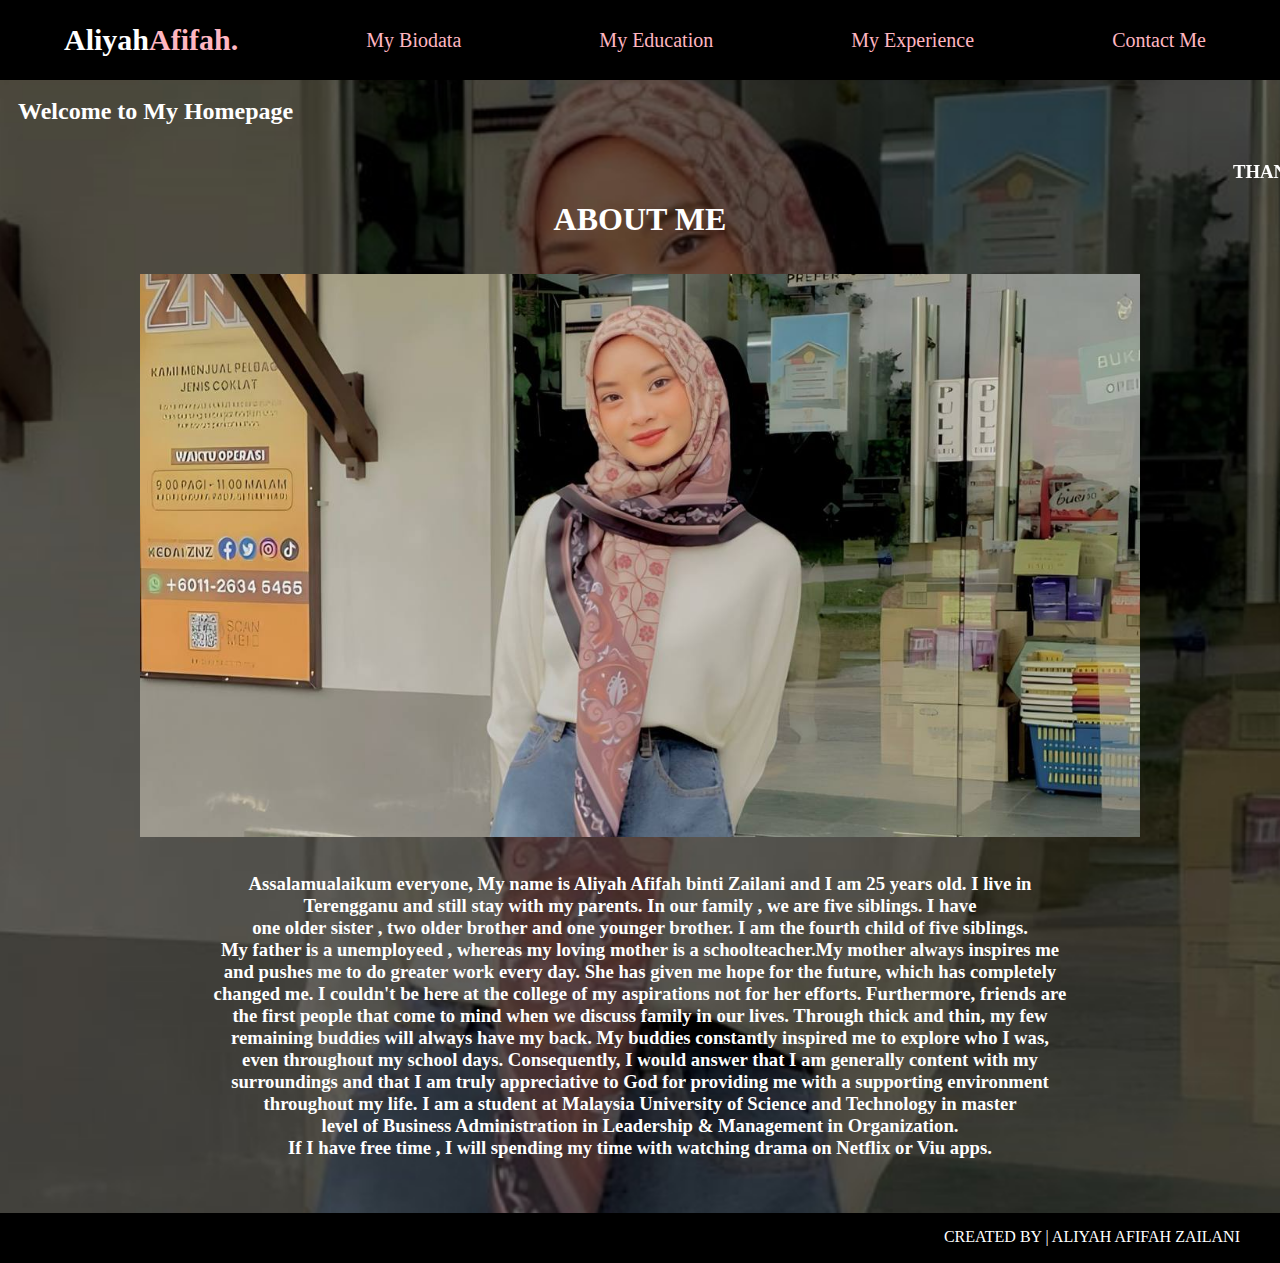
<file: index.html>
<html>
    <head>
        <title>My Homepage</title>
        <link rel="stylesheet" href="css/style.css">
    
    <div class="menu_bar">
        <h1 class="logo">Aliyah<span>Afifah.</span></h1>
            <a href="biodata.html">My Biodata</a>
            <a href="education.html">My Education</a>
            <a href="experience.html">My Experience</a>
            <a href="contact.html">Contact Me</a>
    </div>
</head>

<body>
    <style>
        body {
            background-image: url("image/photohp2.jpg");
            background-repeat: no-repeat;
            background-position: center;
            background-size: cover;
            color: white;
        }
    </style>

<br>
<h2>&nbsp;&nbsp;&nbsp;Welcome to My Homepage</h2>
</br>

<br>
<marquee>
    <h3>THANKYOU FOR VISITING MY PERSONAL WEBSITE</h3>
</marquee>
</br>

<br>
<center><h1>ABOUT ME</h1></center>
</br>

<br>

<!--image-->

<center> <img src="image/photohp1.jpg" width="1000px"> </center>
</br>

<br>
<center><h3>Assalamualaikum everyone, My name is Aliyah Afifah binti Zailani and I am 25 years old. I live in</h3></center>
<center><h3>Terengganu and still stay with my parents. In our family , we are five siblings. I have</h3></center>
<center><h3>one older sister , two older brother and one younger brother. I am the fourth child of five siblings.</h3></center>
<center><h3>My father is a unemployeed , whereas my loving mother is a schoolteacher.My mother always inspires me</h3></center>
<center><h3>and pushes me to do greater work every day. She has given me hope for the future, which has completely</h3></center>
<center><h3>changed me. I couldn't be here at the college of my aspirations not for her efforts.  Furthermore, friends are</h3></center>
<center><h3>the first people that come to mind when we discuss family in our lives. Through thick and thin, my few</h3></center>
<center><h3>remaining buddies will always have my back. My buddies constantly inspired me to explore who I was,</h3></center>
<center><h3>even throughout my school days. Consequently, I would answer that I am generally content with my</h3></center>
<center><h3>surroundings and that I am truly appreciative to God for providing me with a supporting environment</h3></center>
<center><h3>throughout my life. I am a student at Malaysia University of Science and Technology in master</h3></center>
<center><h3>level of Business Administration in Leadership & Management in Organization.</h3></center>
<center><h3>If I have free time , I will spending my time with watching drama on Netflix or Viu apps.</h3></center>
</br>

<br></br>

<div class="footer">
    <p>CREATED BY | ALIYAH AFIFAH ZAILANI</p>
</div>

</body>
</html>
</file>
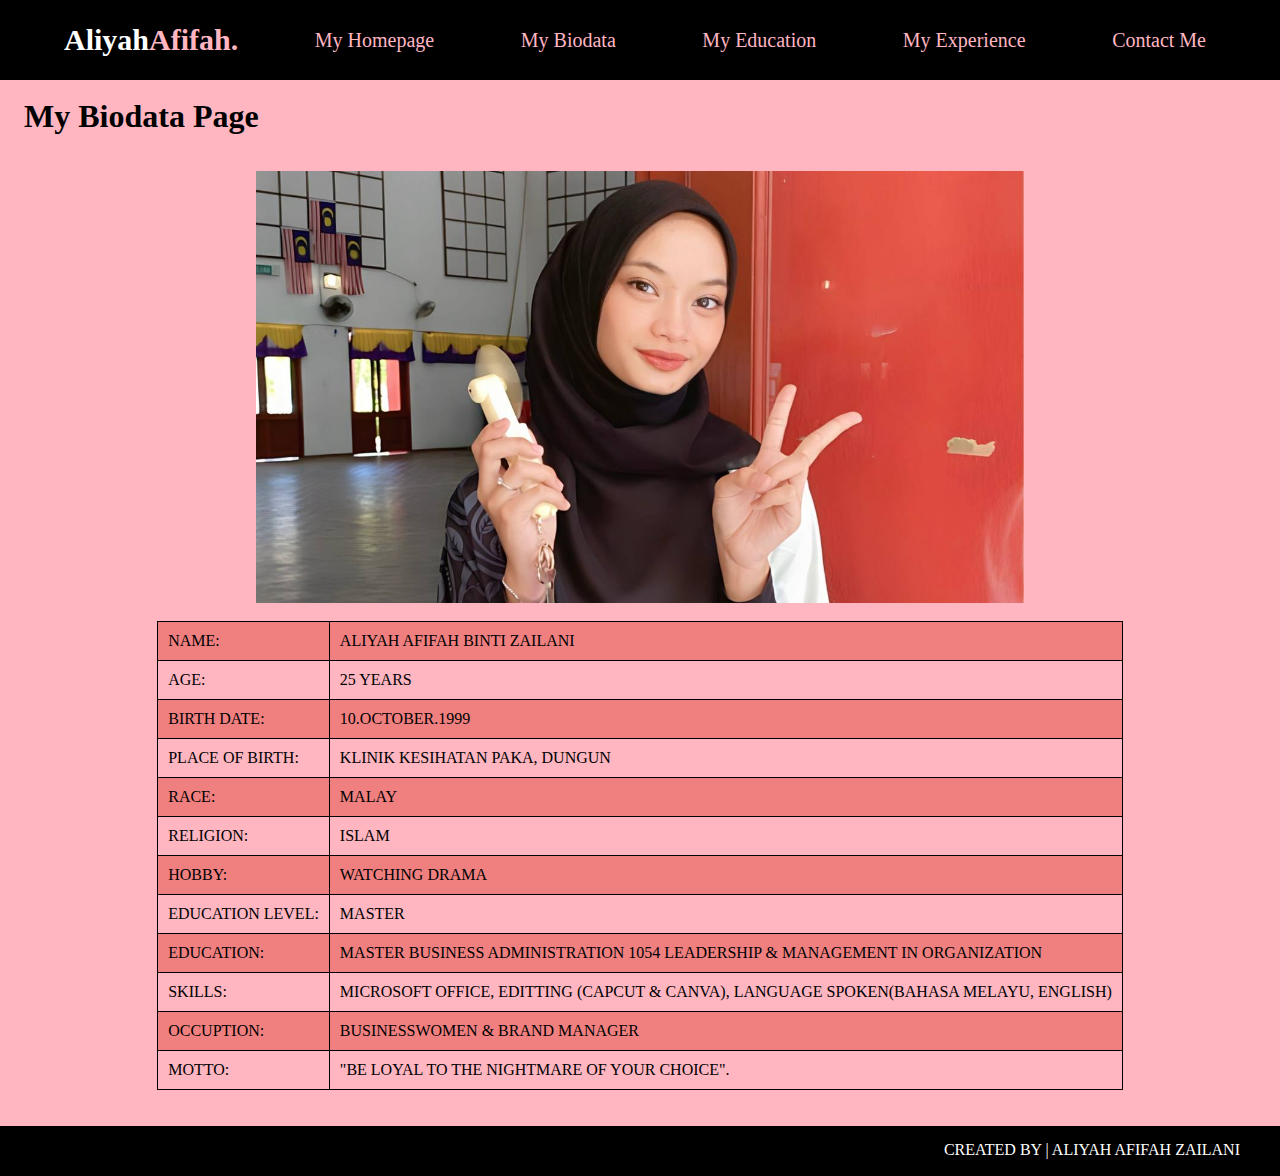
<file: biodata.html>
<html>
    <head>
        <title>My Homepage</title>
        <link rel="stylesheet" href="css/style.css">
    
    <div class="menu_bar">
        <h1 class="logo">Aliyah<span>Afifah.</span></h1>
            <a href="index.html">My Homepage</a>
            <a href="biodata.html">My Biodata</a>
            <a href="education.html">My Education</a>
            <a href="experience.html">My Experience</a>
            <a href="contact.html">Contact Me</a>
    </div>
</head>


    <style>
        body {
            background-color: lightpink;
        }
    </style>

<br>
<h1>&nbsp;&nbsp;&nbsp;My Biodata Page</h1>
</br>

<br>
    <section class="container">
        <div class="slider-wrapper">
            <div class="slider">
            <img id="slide-1" src="image/photoslide_1.jpg">
            <img id="slide-2" src="image/photoslide_2.jpg">
            <img id="slide-3" src="image/photoslide_3.jpg">
            <img id="slide-4" src="image/photoslide_4.jpg">
            <img id="slide-5" src="image/photoslide_5.jpg">
            </div>
        </div>
    </section>
</br>


<table border="1" align="center">
    <tr>
        <td>NAME:</td>
        <td>ALIYAH AFIFAH BINTI ZAILANI</td>
    </tr>

    <tr>
        <td>AGE:</td>
        <td>25 YEARS</td>
    </tr>

    <tr>
        <td>BIRTH DATE:</td>
        <td>10.OCTOBER.1999</td>
    </tr>

    <tr>
        <td>PLACE OF BIRTH:</td>
        <td>KLINIK KESIHATAN PAKA, DUNGUN</td>
    </tr>

    <tr>
        <td>RACE:</td>
        <td>MALAY</td>
    </tr>

    <tr>
        <td>RELIGION:</td>
        <td>ISLAM</td>
    </tr>

    <tr>
        <td>HOBBY:</td>
        <td>WATCHING DRAMA</td>
    </tr>

    <tr>
        <td>EDUCATION LEVEL:</td>
        <td>MASTER</td>
    </tr>

    <tr>
        <td>EDUCATION:</td>
        <td>MASTER BUSINESS ADMINISTRATION 1054 LEADERSHIP & MANAGEMENT IN ORGANIZATION</td>
    </tr>

    <tr>
        <td>SKILLS:</td>
        <td>MICROSOFT OFFICE, EDITTING (CAPCUT & CANVA), 
            LANGUAGE SPOKEN(BAHASA MELAYU, ENGLISH)</td>
    </tr>

    <tr>
        <td>OCCUPTION:</td>
        <td>BUSINESSWOMEN & BRAND MANAGER</td>
    </tr>
    
    <tr>
        <td>MOTTO:</td>
        <td>"BE LOYAL TO THE NIGHTMARE OF YOUR CHOICE".</td>
    </tr>
</table>

<br></br>

<div class="footer">
    <p>CREATED BY | ALIYAH AFIFAH ZAILANI</p>
</div>

</body>
</html>
</file>
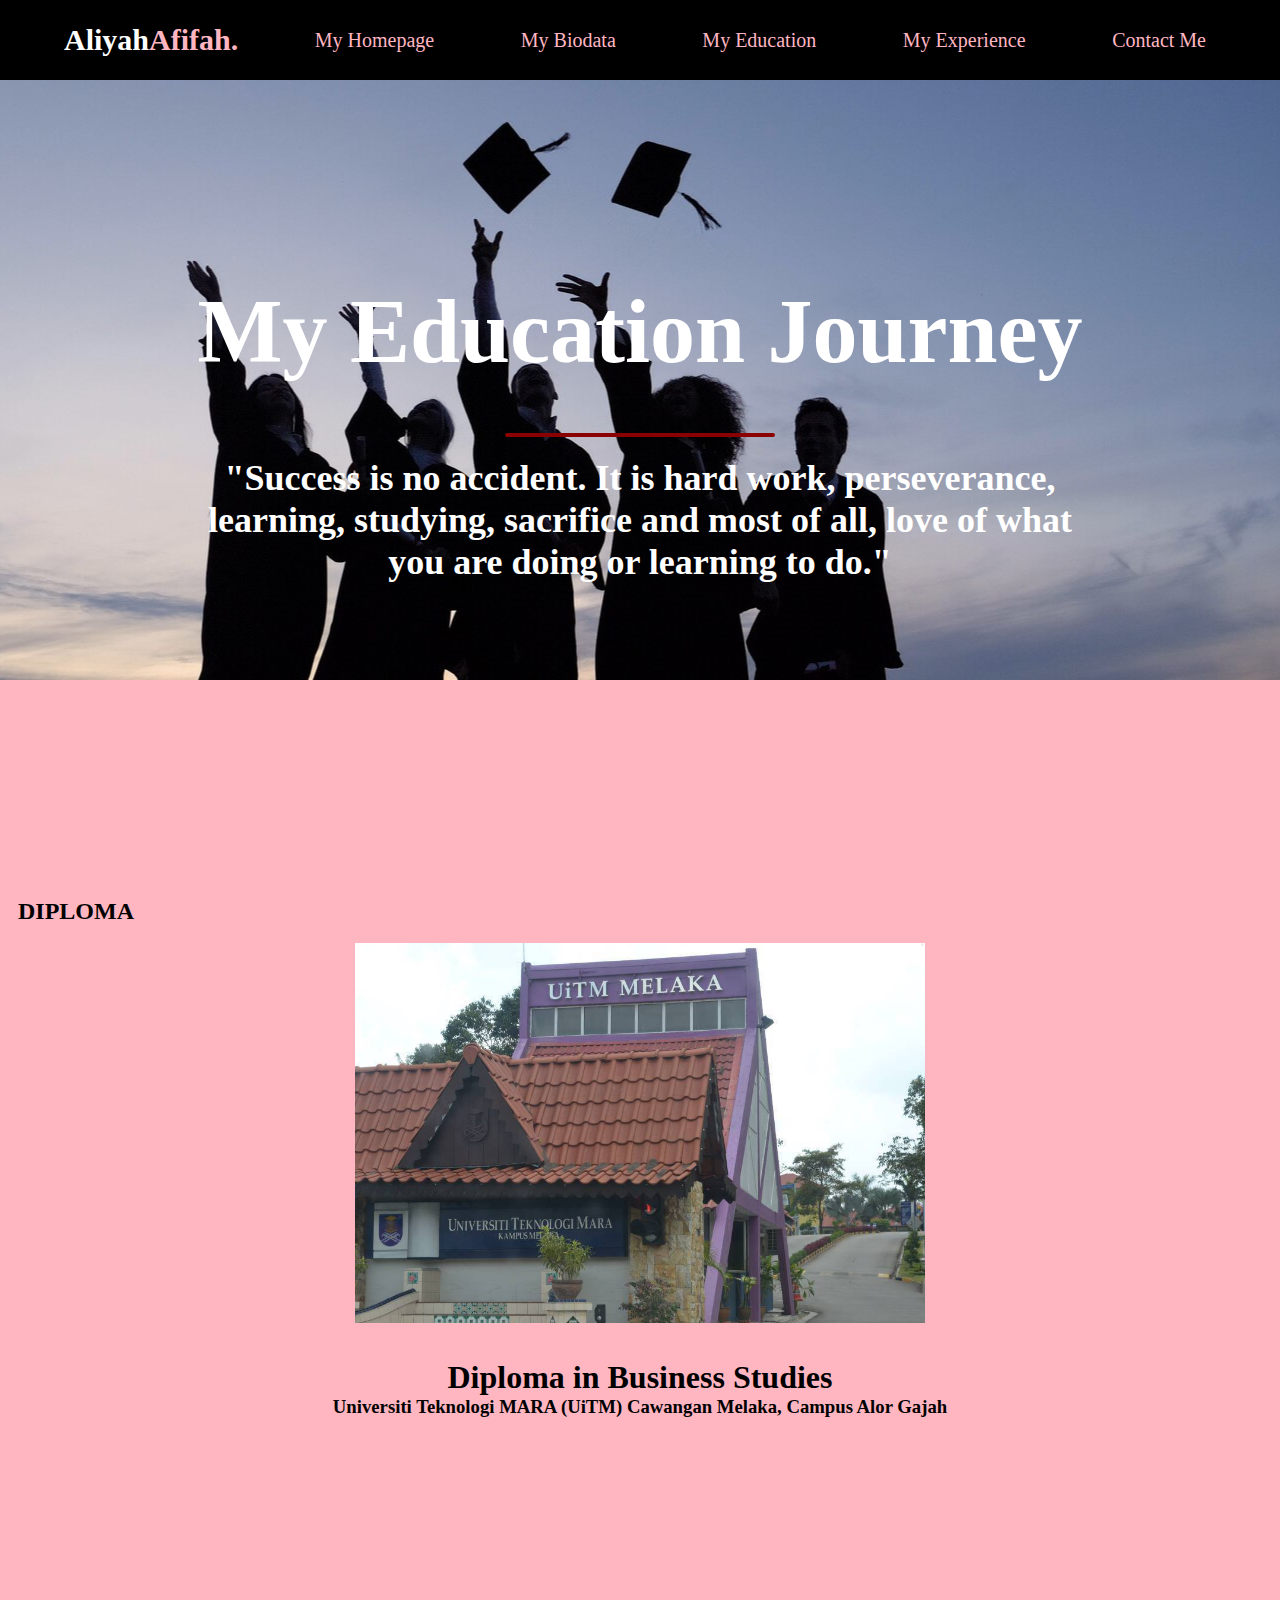
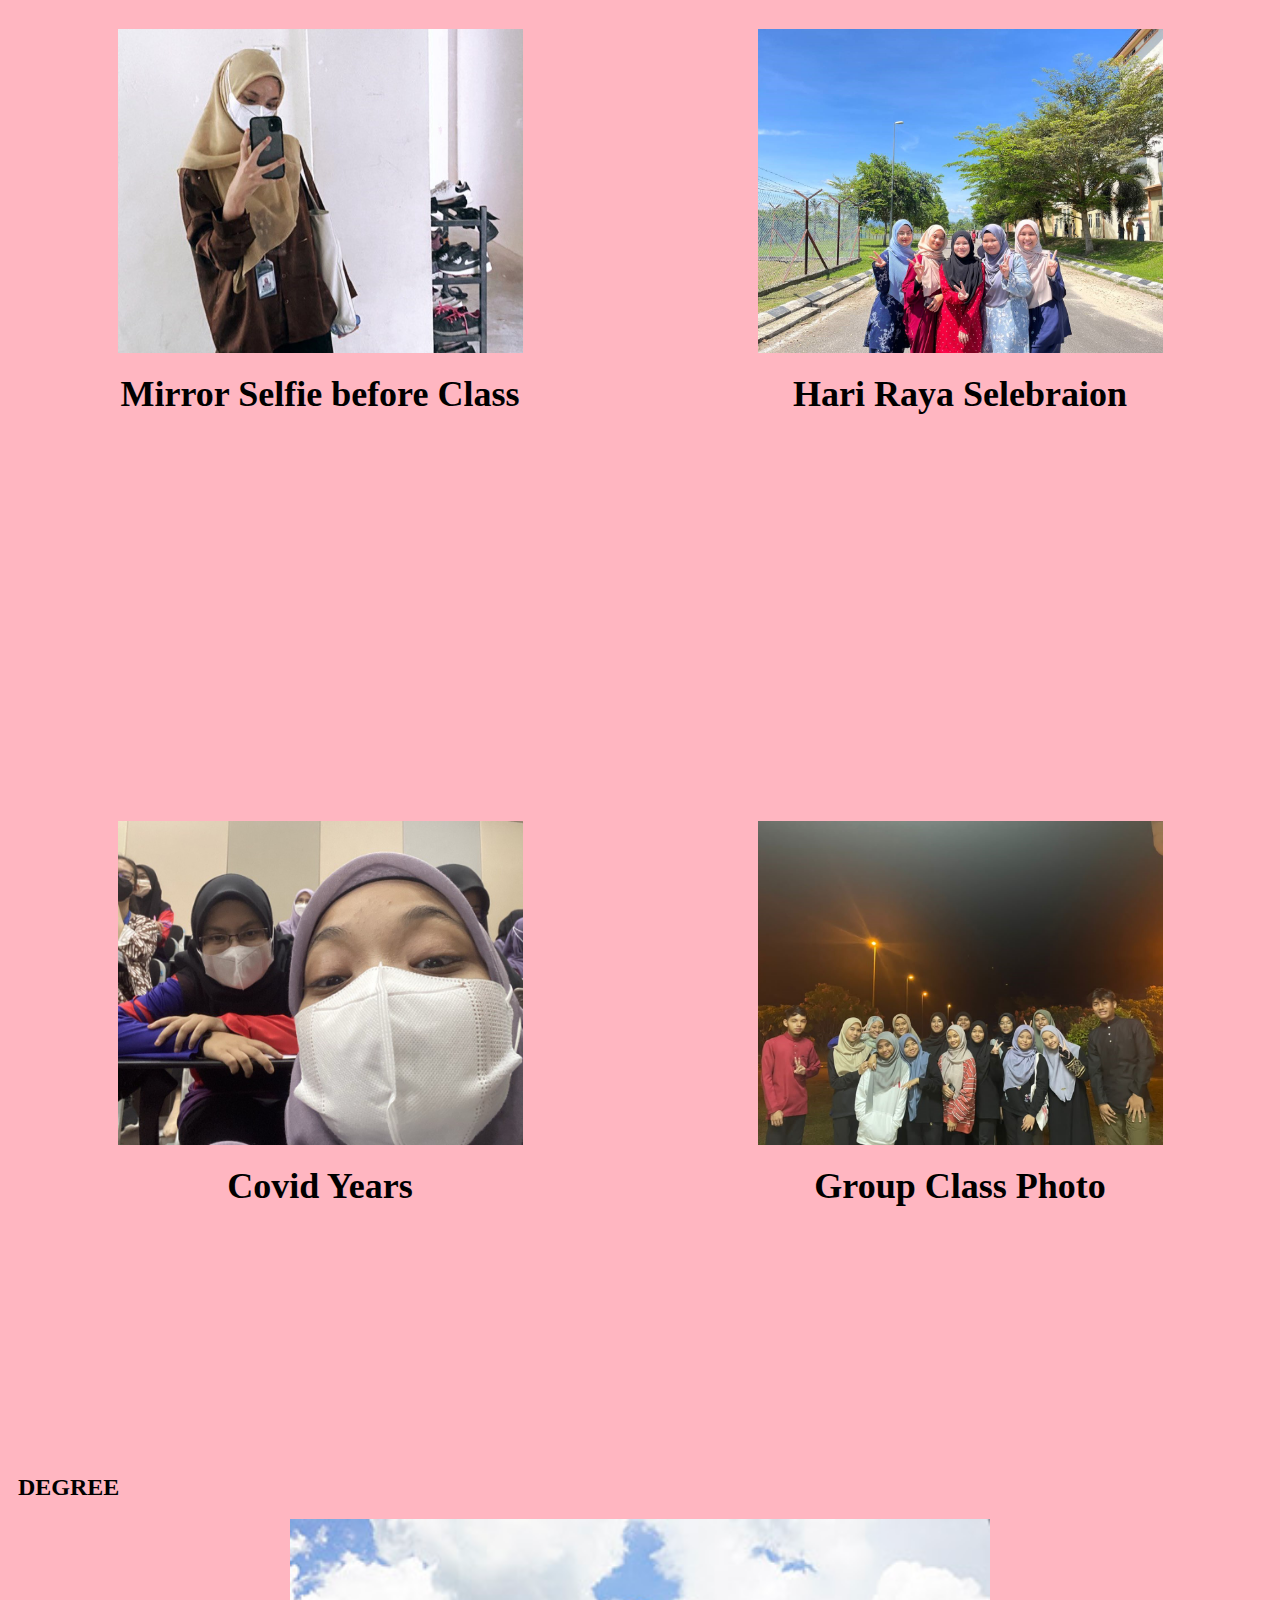
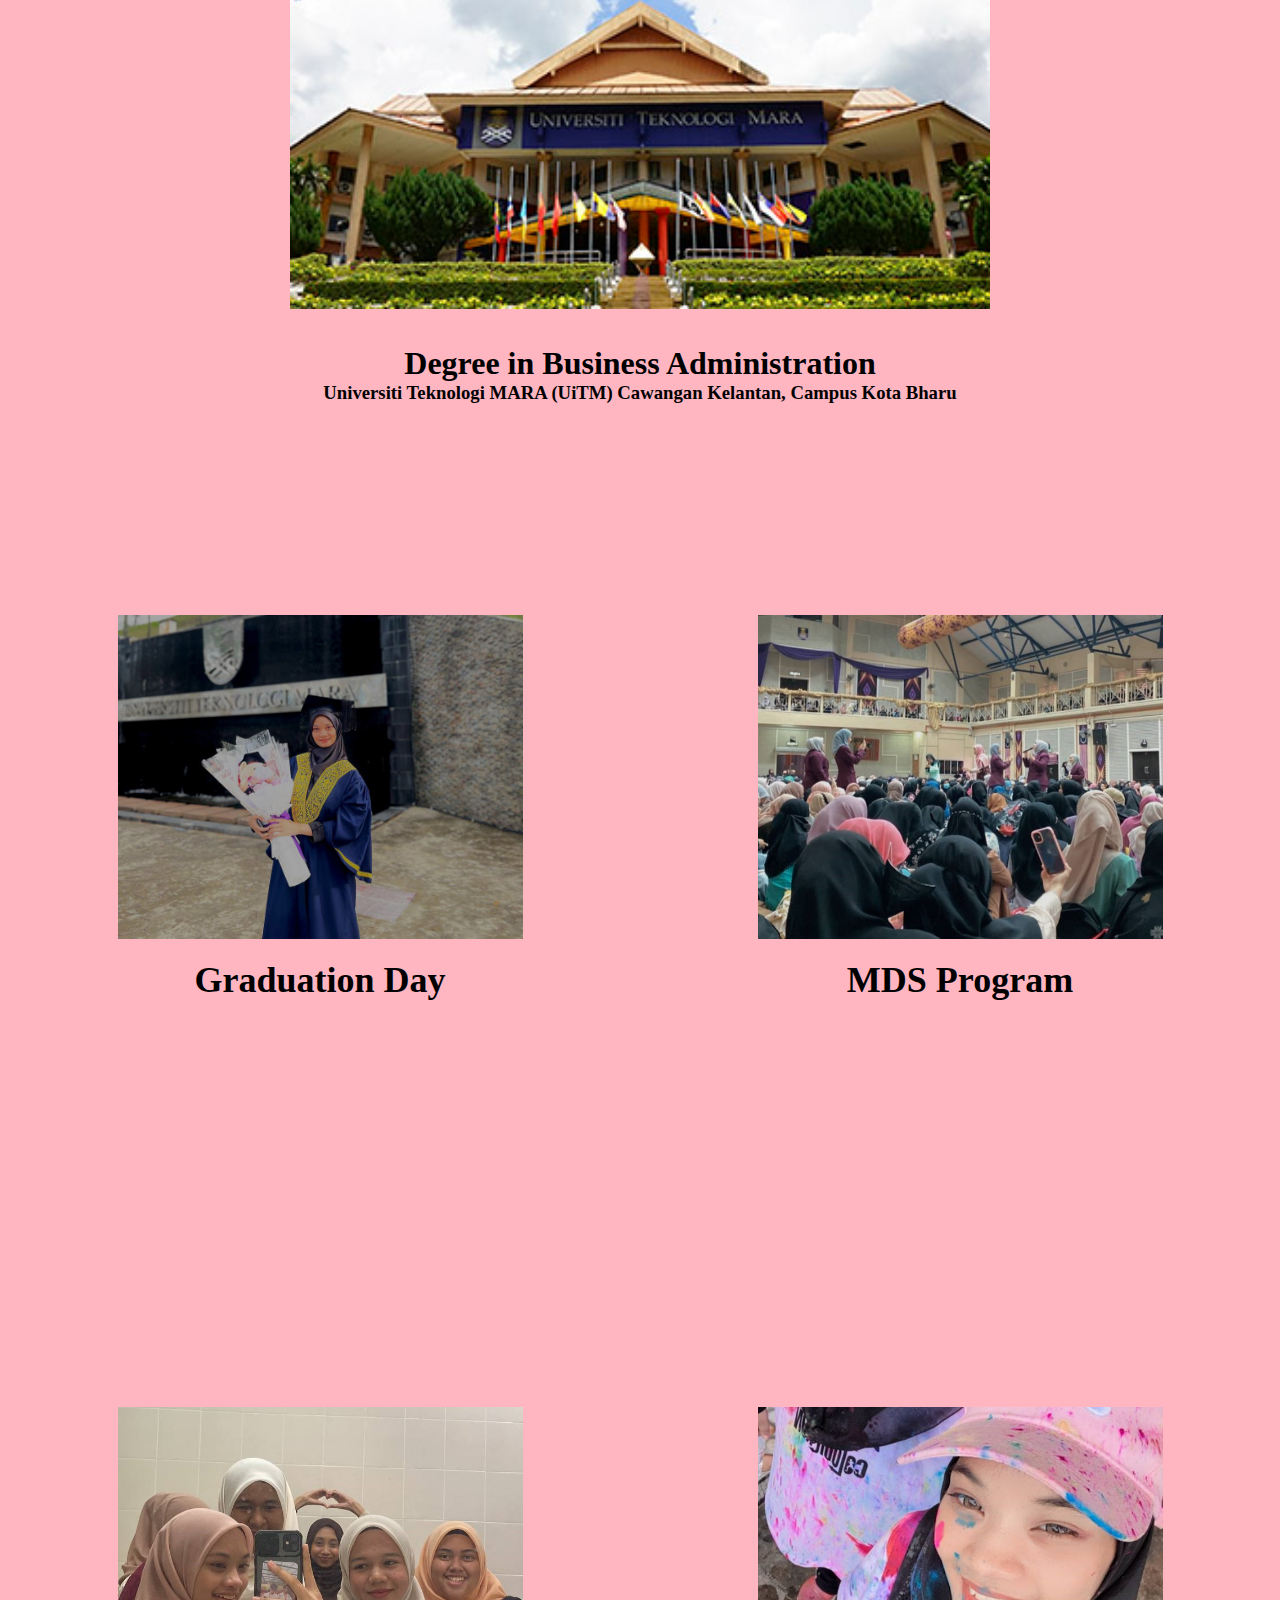
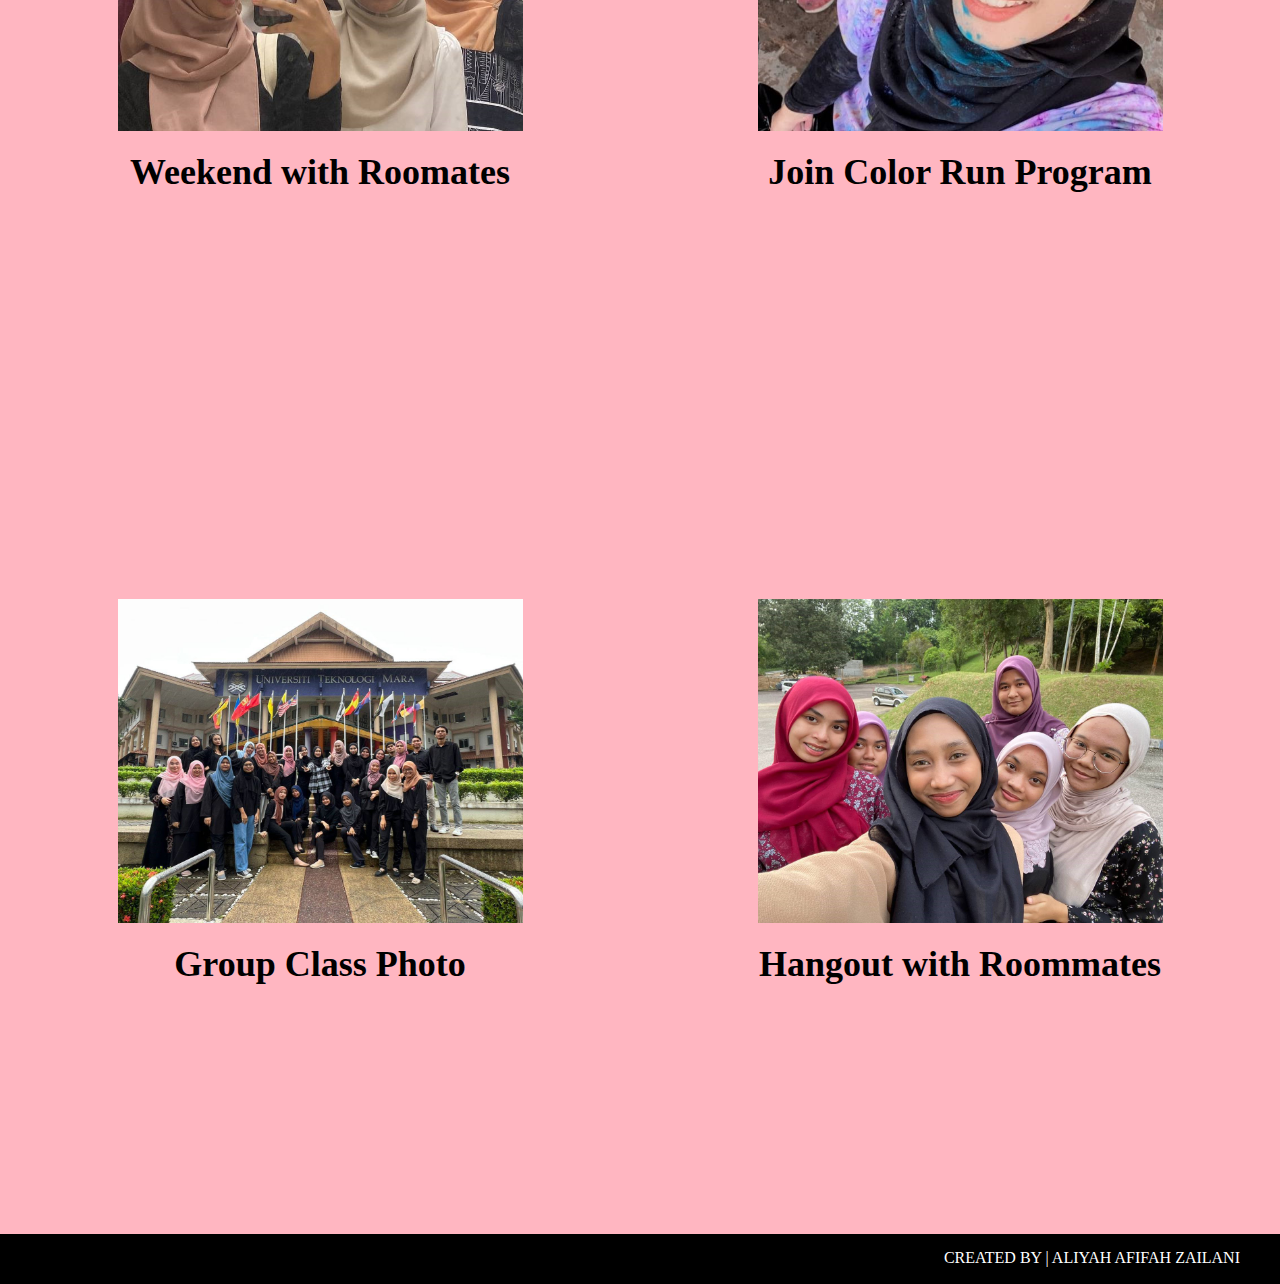
<file: education.html>
<html>
    <head>
        <title>My Homepage</title>
        <link rel="stylesheet" href="css/style.css">
    
    <div class="menu_bar">
        <h1 class="logo">Aliyah<span>Afifah.</span></h1>
            <a href="index.html">My Homepage</a>
            <a href="biodata.html">My Biodata</a>
            <a href="education.html">My Education</a>
            <a href="experience.html">My Experience</a>
            <a href="contact.html">Contact Me</a>
    </div>
</head>

        <div class="header-content">
            <h1>My Education Journey</h1>
            <div class="line"></div>
            <h2>"Success is no accident. It is hard work, perseverance, learning, studying, sacrifice and most of all, love of what you are doing or learning to do."</h2>
        </div>

    <style>
        body {
            background-image: url("image/photoedu.jpg");
            background-color: lightpink;
            background-repeat: no-repeat;
            background-position:top;
        }
    </style> 

<br>
<h2>&nbsp;&nbsp;&nbsp;DIPLOMA</h2>
</br>

<!--image-->

<center> <img src="image/photodip.jpeg" width='570px'> </center>
</br>

<br>
<CENTER><h1>Diploma in Business Studies</h1></CENTER>
<CENTER><h3>Universiti Teknologi MARA (UiTM) Cawangan Melaka, Campus Alor Gajah </h3></CENTER>
</br>

<div class="row">
    <div class="col">
        <img src="image/photodip_1.jpg" alt="" width="450px">
        <h4>Mirror Selfie before Class</h4>
    </div>
    <div class="col">
        <img src="image/photodip_2.jpg" alt="" width="450px">
        <h4>Hari Raya Selebraion</h4>
    </div>
</div>

<div class="row">
    <div class="col">
        <img src="image/photodip_3.jpg" alt="" width="450px">
        <h4>Covid Years</h4>
    </div>
    <div class="col">
        <img src="image/photodip_4.JPG" alt="" width="450px">
        <h4>Group Class Photo</h4>
    </div>
</div>

<br></br>

<br>
<h2>&nbsp;&nbsp;&nbsp;DEGREE</h2>
</br>

<!--image-->

<center> <img src="image/photodeg.jpg" width='700px'> </center>
</br>

<br>
<CENTER><h1>Degree in Business Administration</h1></CENTER>
<CENTER><h3>Universiti Teknologi MARA (UiTM) Cawangan Kelantan, Campus Kota Bharu</h3></CENTER>
</br>

<div class="row">
    <div class="col">
        <img src="image/photodeg_1.jpg" alt="" width="450px">
        <h4>Graduation Day</h4>
    </div>
    <div class="col">
        <img src="image/photodeg_2.jpg" alt="" width="450px">
        <h4>MDS Program</h4>
    </div>
</div>

<div class="row">
    <div class="col">
        <img src="image/photodeg_3.jpg" alt="" width="450px">
        <h4>Weekend with Roomates</h4>
    </div>
    <div class="col">
        <img src="image/photodeg_4.jpg" alt="" width="450px">
        <h4>Join Color Run Program</h4>
    </div>
</div>

<div class="row">
    <div class="col">
        <img src="image/photodeg_5.jpg" alt="" width="450px">
        <h4>Group Class Photo</h4>
    </div>
    <div class="col">
        <img src="image/photodeg_6.jpg" alt="" width="450px">
        <h4>Hangout with Roommates</h4>
    </div>
</div>

<br></br>

<div class="footer">
    <p>CREATED BY | ALIYAH AFIFAH ZAILANI</p>
</div>

</body>
</html>
</file>
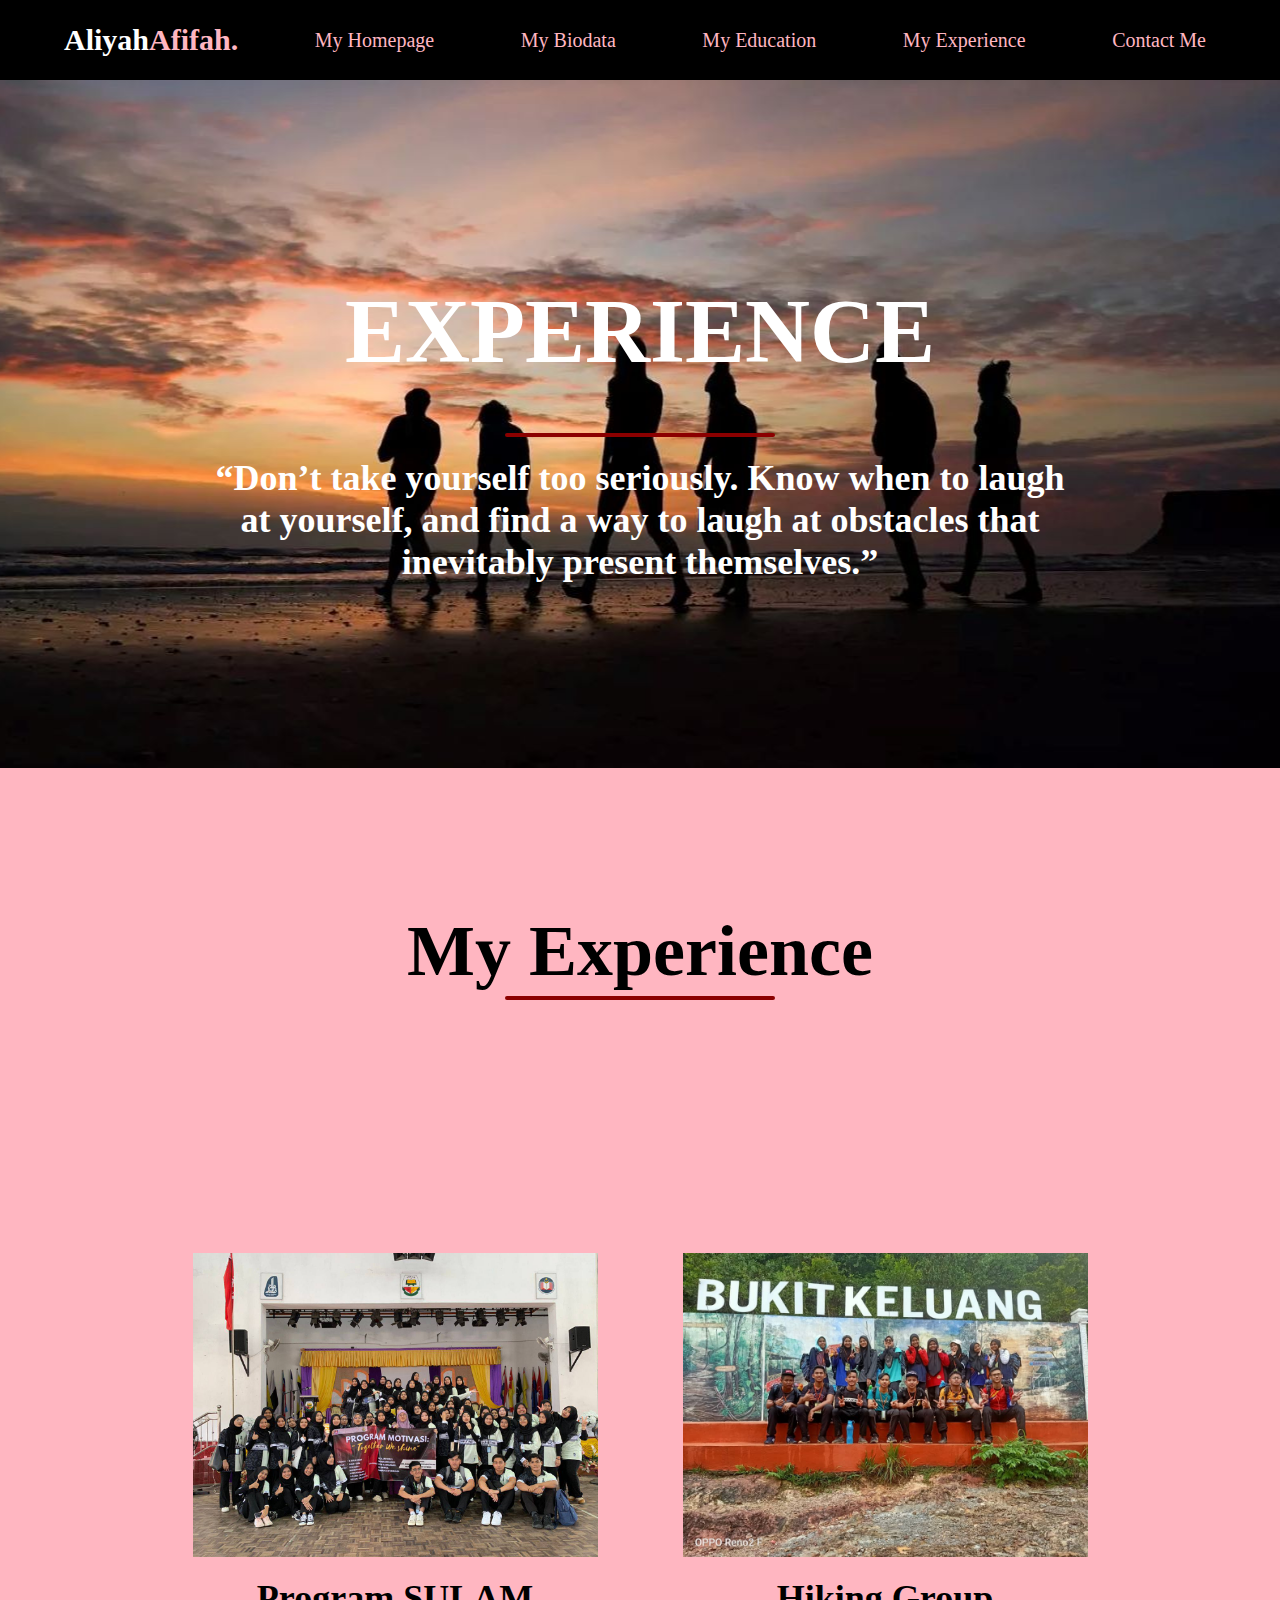
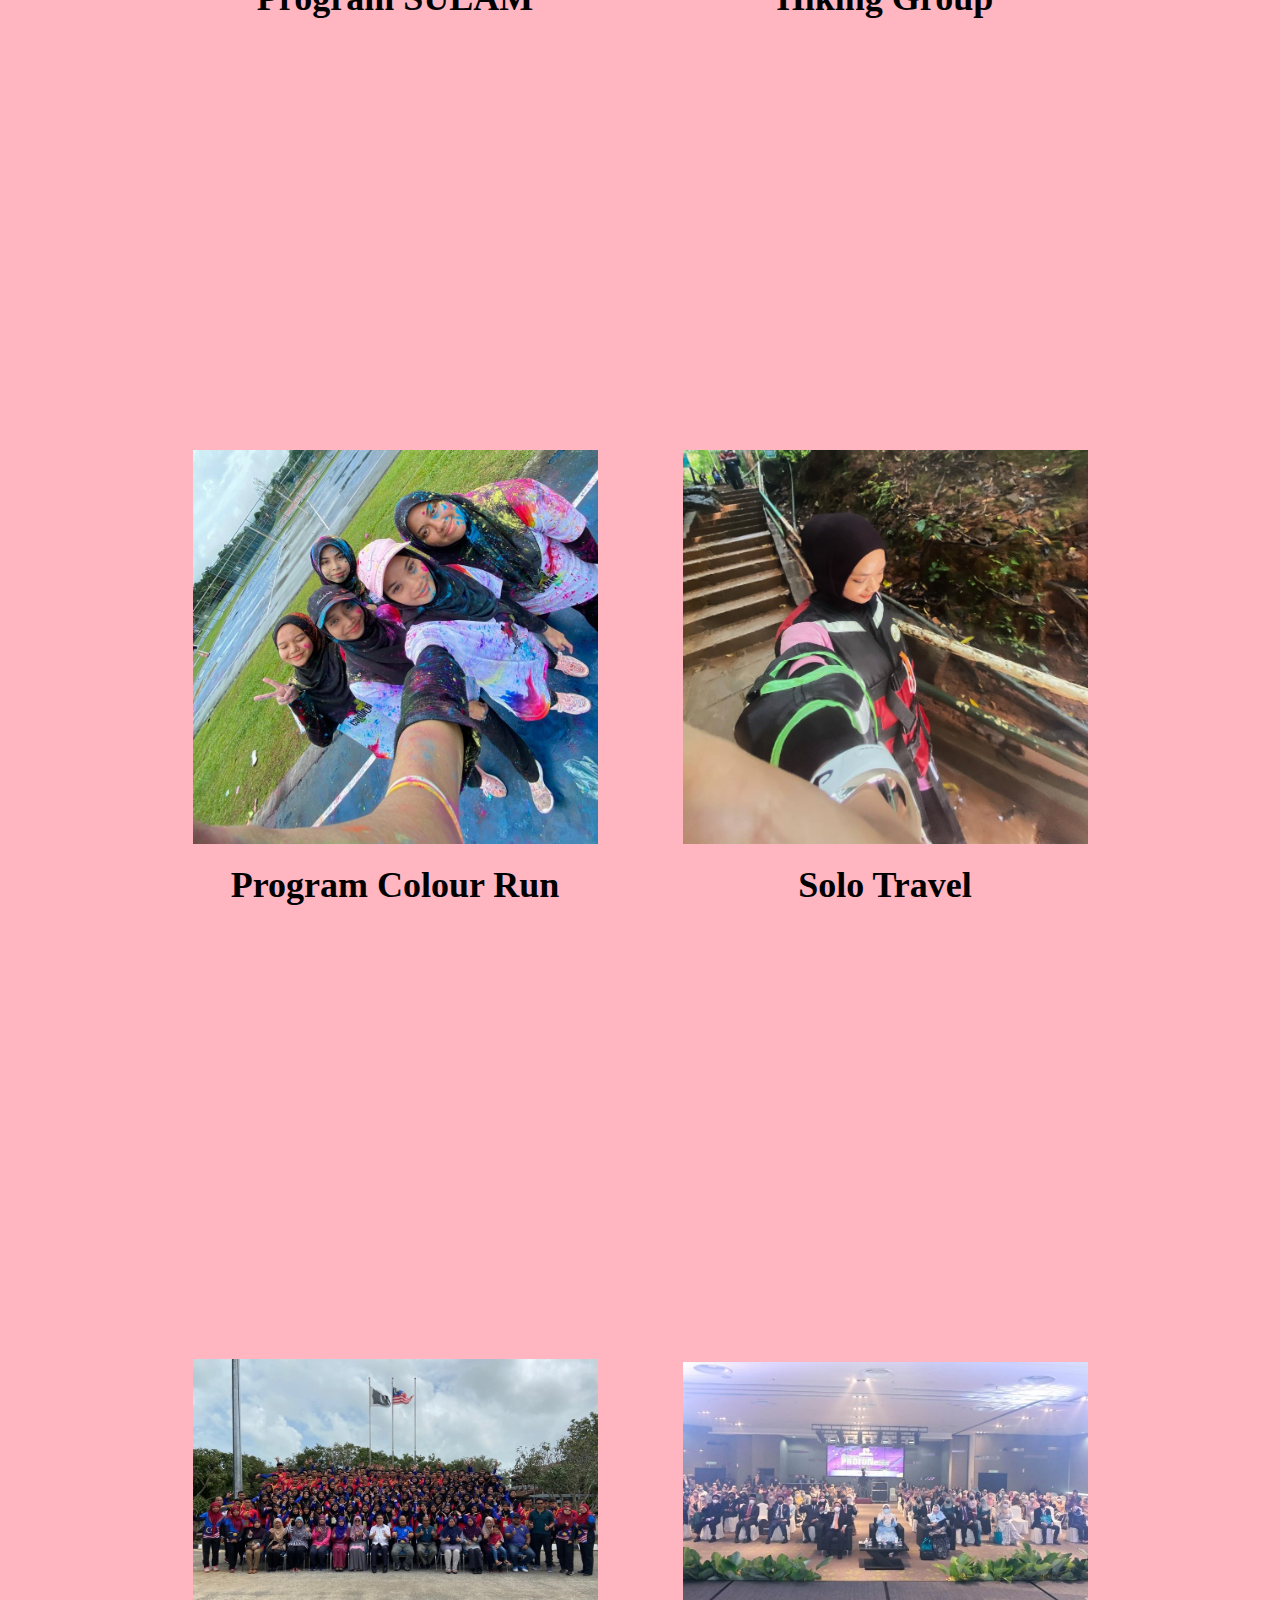
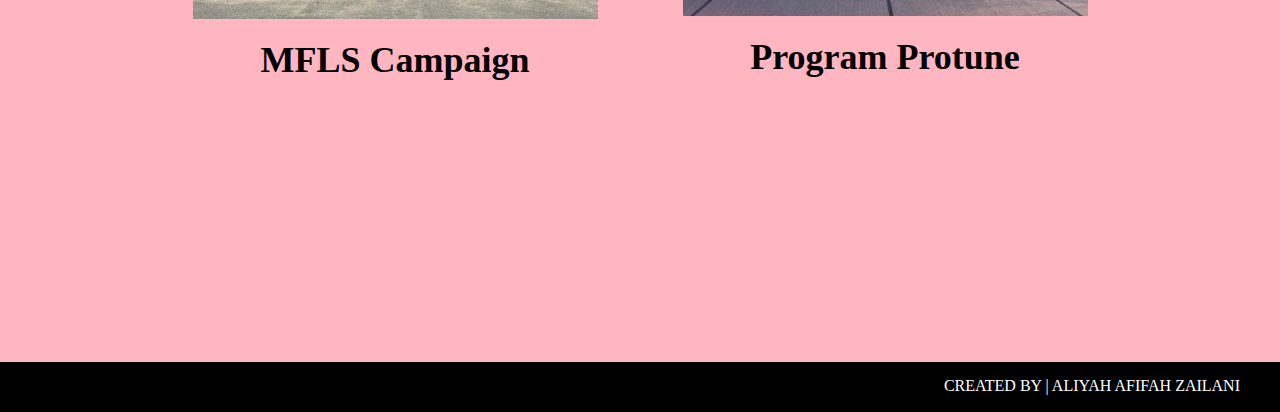
<file: experience.html>
<html>
    <head>
        <title>My Homepage</title>
        <link rel="stylesheet" href="css/style.css">
    
    <div class="menu_bar">
        <h1 class="logo">Aliyah<span>Afifah.</span></h1>
            <a href="index.html">My Homepage</a>
            <a href="biodata.html">My Biodata</a>
            <a href="education.html">My Education</a>
            <a href="experience.html">My Experience</a>
            <a href="contact.html">Contact Me</a>
    </div>
</head>


        <div class="header-content">
            <h1>EXPERIENCE</h1>
            <div class="line"></div>
            <h2>“Don’t take yourself too seriously. Know when to laugh at yourself, and find a way to laugh at obstacles that inevitably present themselves.”</h2>
        </div>

    <style>
        body {
            background-image: url(image/photoexp.jpg);
            background-color: lightpink;
            background-repeat: no-repeat;
            background-position:top;
        }
    </style> 

    <!-- Events -->
<section class="events">
        <div class="title">
            <h1>My Experience</h1>
            <div class="line"></div>
        </div>

        <div class="row">
            <div class="col">
                <img src="image/photosulam.jpg" alt="" width="450px">
                <h4>Program SULAM</h4>
                <p2>
            </div>
            <div class="col">
                <img src="image/photohiking.jpg" alt="" width="450px">
                <h4>Hiking Group</h4>
            </div>
        </div>

        <div class="row">
            <div class="col">
                <img src="image/photocolorrun.jpg" alt="" width="450px">
                <h4>Program Colour Run</h4>
            </div>
            <div class="col">
                <img src="image/photosolotravel.jpg" alt="" width="450px">
                <h4>Solo Travel</h4>
            </div>
        </div>

        <div class="row">
            <div class="col">
                <img src="image/photomfls.jpg" alt="" width="450px">
                <h4>MFLS Campaign</h4>
                <p2>
            </div>
            <div class="col">
                <img src="image/photoprotune.jpg" alt="" width="450px">
                <h4>Program Protune</h4>
            </div>
        </div>

</section>

<br></br>

<div class="footer">
    <p>CREATED BY | ALIYAH AFIFAH ZAILANI</p>
</div>

</body>
</html>
</file>
<file: css/style.css>
:root {
        --color-primary:lightpink;
        --color-white: white;
        --color-black:black;
        --color-darkred: darkred;
    }
    
* {
        margin: 0;
        padding: 0;
        box-sizing: border-box;
    }

a
    {
        color: lightpink;
        text-decoration: none;
        font-family: Georgia, 'Times New Roman', Times, serif;
        margin-left: 10px;
        margin-right: 10px;
    } 



.header-content {
        height: 50vh;
        margin-bottom: 150px;
        color: white;
        text-align: center;
}

.header-content h2 {
        font-size: 4vmin;
        margin-top: 20px;
        margin-right: 200px;
        margin-left: 200px;
}

.line {
    width: 270px;
    height: 4px;
    background: darkred;
    margin: 3px auto;
    border-radius: 5px;
}

.header-content h1 {
    font-size: 10vmin;
    margin-top: 200px;
    margin-bottom: 50px;
    margin-right: 40px;
    margin-left: 40px;
}

.section {
    margin: 80px auto;
}

.title {
    margin-top: 180px;
    text-align: center;
    font-size: 4vmin;
    color: black;    
}

.row {
    display: flex;
    height: 88%;
    align-items: center;
    justify-content: space-between;
}

p5 {
    color: black;
    font-size: 20px;
    line-height: 20px;
    margin: auto;
}

.row .col {
    flex-direction: column;
    align-items: center;
    text-align: center;
    margin: 20px auto;
}

.col img {
    max-width: 90%;
}

.events .row {
    margin-top: 50px;
    margin-left: 150px;
    margin-right: 150px;
}

h4 {
    font-size: 4vmin;
    color: black;
    margin: 20 auto;
}

p{
    color: white;
    padding: 0px 40px;
}

p2{
    text-align: center;
}

.events .ctn {
    margin-top: 50px;
}

.menu_bar {
    background-color: var(--color-black);
    width: 100%;
    height: 80px;
    display: flex;
    align-items: center;
    justify-content: space-between;
    padding: 0 5%;
    color: var(--color-white);
    text-decoration: none;
    font-size: 20px;

    transition: all 0.3s;
}

.logo{
    color: var(--color-white);
    font-size: 30px;
}

.logo span{
    color: var(--color-primary);
}

.slider-wrapper {
    position: relative;
    max-width: 48rem;
    margin: 0 auto;
}

.slider {
    display: flex;
    aspect-ratio: 16 / 9;
    overflow-x: auto;
    scroll-snap-type: mandatory;
    scroll-behavior: smooth;
    box-shadow: 0 1.5rem 3rem - 0.75rem hsla(0, 0%, 0%, 0.25);
    }

.slider img {
    flex: 1 0 100%;
    scroll-snap-align: start;
    object-fit: cover;
}

.sliver-nav {
    display: flex;
    column-gap: 1rem;
    position: absolute;
    bottom: 1.25rem;
    left: 50%;
    transform: translateX(-50%);
}

.slider-nav a {
    width: 0.5rem;
    height: 0.5rem;
    border-radius: 50%;
    background-color: white;
    opacity: 0.75;
    transition: opacity ease 250ms;
}

table, tn, td, tr
    {
        border: 1px solid black;
        border-collapse: collapse;
        padding: 10px;
        margin-top: 10px;
        margin-bottom: 10px;
        margin: 0 auto;
    }

th
    {
        color: lightpink;
    }

tr
    {
        background-color: lightcoral;
    }

tr:nth-child(even)
    {
        background-color: lightpink;
    }

tr:hover
    {
        background-color: rgb(255, 255, 255);
    }

.content-col {
    width: 40%;

}

.image-col {
    width: 60%;
    display: grid;
    grid-template-columns: repeat(2,1fr);
    align-items: center;
    gap: 9rem;
}

.tours .row .col {
    width: 50%;
}

.tours .image-gallery {
    display: flex;
    flex-wrap: wrap;
    width: 100%;
    align-items: center;
}

.image-gallery img 
    {
        max-width: 250px;
        margin: 10px;
    }

.footer
    {
        width: 100%;
        height: 50px;
        float: left;
        text-align: right;
        background-color: black;
        padding-top: 15px;
    }

.contactme 
    {
        position: relative;
        width: 100%;
        padding: 40px 100px;
    }

.contactme .title 
    {
        display: flex;
        justify-content: center;
        align-items: center;
        font-size: 2em;
        margin-top: 0;
    }

.contactme .title h2
{
    color: black;
    font-weight: 500;
}

.form
{
    grid-area: form;
}

.info
{
    grid-area: info;
}

.map
{
    grid-area: map;
}

.contact
{
    padding: 40px;
    background: white;
    box-shadow: 0 5px 35px rgba(0, 0, 0, 0.15);
}

.box
{
    position: relative;
    display: grid;
    grid-template-columns: 2fr 1fr;
    grid-template-rows: 5fr 4fr;
    grid-template-areas:
    "form info"
    "form map";
    grid-gap: 20px;
    margin-top: 10px;
}

.contact h3
{
    color: darkred;
    font-weight: 500;
    font-size: 1.4em;
    margin-bottom: 10px;
}

/*form*/
.formBox
{
    position: relative;
    width: 100%;
}

.formBox .row50
{
    display: flex;
    gap: 20px;
}

.inputBox
{
    display: flex;
    flex-direction: column;
    margin-bottom: 10px;
    width: 50%;
}

.formBox .row100 .inputBox
{
    width: 100%;
}

.inputBox span
{
    color: lightcoral;
    margin-top: 10px;
    margin-bottom: 5px;
    font-weight: 500;
}

.inputBox input
{
    padding: 10px;
    font-size: 1.1em;
    outline: none;
    border: 1px solid black;
}

.inputBox textarea
{
    padding: 10px;
    font-size: 1.1em;
    outline: none;
    border: 1px solid black;
    resize: none;
    min-height: 220px;
    margin-bottom: 10px;
}

.inputBox input[type="submit"]
{
    background: darkred;
    color: white;
    border: none;
    font-size: 1.1em;
    max-width: 120px;
    font-weight: 500;
    cursor: pointer;
    padding: 14px 15px;
}

.inputBox ::placeholder
{
    color: #999;
}

/*info*/
.info
{
    background: darkred;
}

.info h3
{
    color: white;
}

p4
{
    color: white;
    font-weight: 500;
    font-size: 1.1em;
}

.info .infoBox div
{
    display: flex;
    align-items: center;
    margin-bottom: 10px;
}

.info .infoBox div span
{
    min-width: 40px;
    height: 40px;
    color: darkred;
    background: lightpink;
    display: flex;
    justify-content: center;
    align-items: center;
    font-size: 1.5em;
    border-radius: 50%;
    margin-right: 15px;
}

.info .infoBox div p
{
    color: white;
    font-size: 1.1em;
}

.info .infoBox div a
{
    color: white;
    text-decoration: none;
    font-size: 1.1em;
}

.sci 
{
    margin-top: 40px;
    display: flex;
}

.sci li
{
    list-style: none;
    margin-right: 15px;
}

.sci li a
{
    color: white;
    font-size: 2em;
    color: lightpink;
}

.sci li a:hover
{
    color: #fff;
}

.map
{
    padding: 0;
}

.map iframe
{
    width: 100%;
    height: 100%;
}

/*Responsive Design*/
@media (max-width: 991px)
{
    body
    {
        background: lightpink;
    }
    .contactme
    {
        padding: 20px;
    }
    .box
    {
        grid-template-columns: 1fr;
        grid-template-rows: auto;
        grid-template-areas:
        "form"
        "info"
        "map";
    }
    .formBox .row50
    {
        display: flex;
        gap: 0px;
        flex-direction: column;
    }
    .inputBox
    {
        width: 100%;
    }
    .contact
    {
        padding: 30px;
    }
    .map
    {
        min-height: 300px;
        padding: 0;
    }
}
</file>
